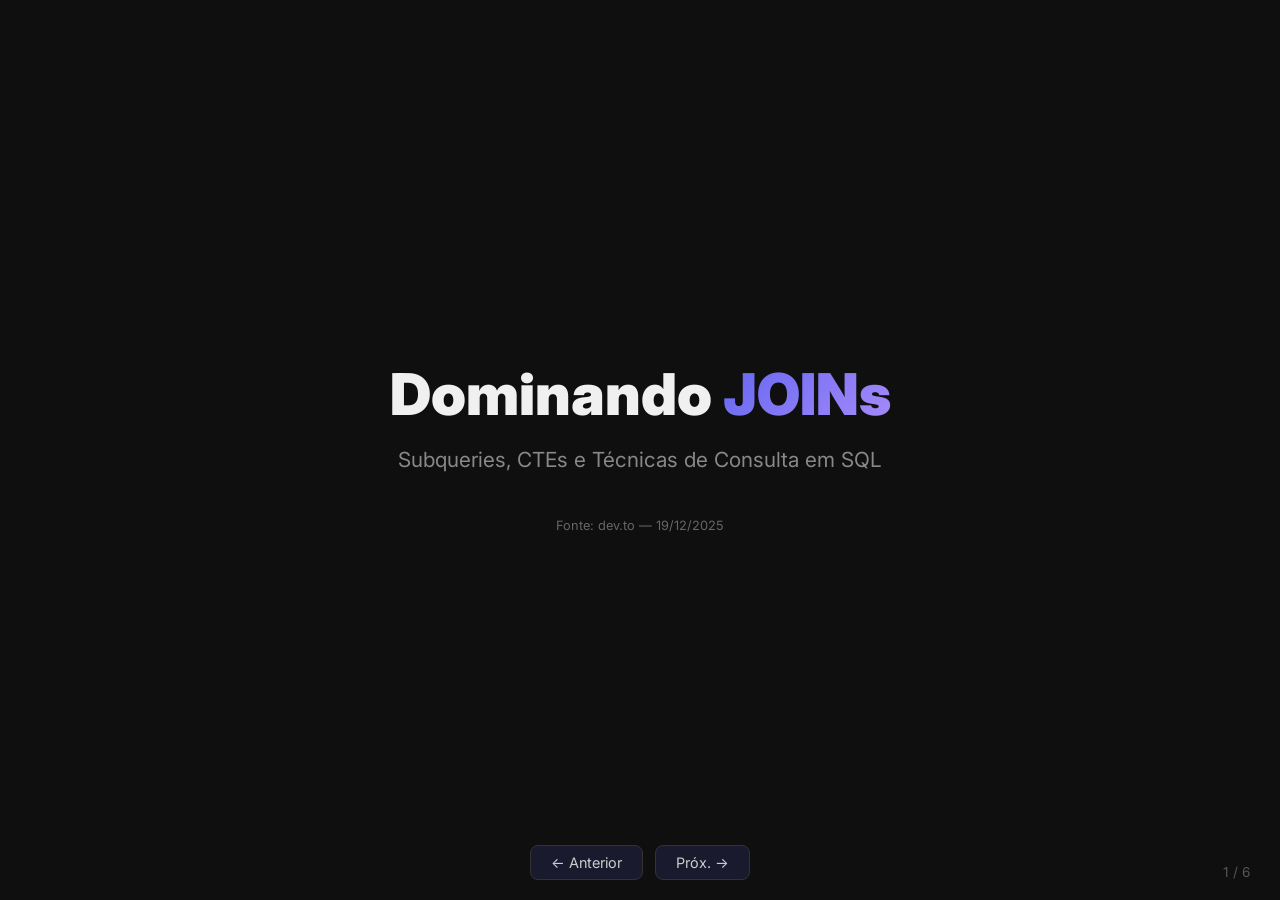
<file: index.html>
<!DOCTYPE html>
<html lang="pt-br">
<head>
    <meta charset="UTF-8">
    <meta name="viewport" content="width=device-width, initial-scale=1.0">
    <title>Slides - Dominando JOINs</title>
    <link rel="stylesheet" href="./style.css">
    <style>
        .slide { display: none !important; }
        .slide.active { display: flex !important; }
    </style>
</head>
<body>

<div class="progress-bar" id="progress"></div>

<!-- SLIDE 1 - capa -->
<div class="slide active">
    <h1>Dominando <span class="accent">JOINs</span></h1>
    <p class="subtitle">Subqueries, CTEs e Técnicas de Consulta em SQL</p>
    <p class="tag">Fonte: dev.to — 19/12/2025</p>
    <span class="slide-number">1 / 6</span>
</div>

<!-- SLIDE 2 - introdução -->
<div class="slide">
    <h3>Introdução</h3>
    <h2>Sobre o artigo</h2>
    <div class="card">
        <p>O artigo explora técnicas avançadas de SQL, focando em <strong>INNER JOINs</strong> com aliases e funções, combinação de JOINs com subqueries e exemplos complexos para análise de dados como salários por departamento.</p>
        <br>
        <p>Utiliza um schema de <code>employees</code> e <code>departments</code> para ilustrar consultas reais em bancos relacionais.</p>
    </div>
    <span class="slide-number">2 / 6</span>
</div>

<!-- SLIDE 3 - problema -->
<div class="slide">
    <h3>Problema</h3>
    <h2>Limitações das consultas básicas</h2>
    <div class="card">
        <p>Consultas SQL básicas limitam análises em múltiplas tabelas, dificultando comparações como <strong>salários acima da média departamental</strong> ou junções com filtros dinâmicos.</p>
        <br>
        <p>Subqueries aninhadas tornam o código <strong>confuso e menos performático</strong> em grandes datasets.</p>
    </div>
    <span class="slide-number">3 / 6</span>
</div>

<!-- SLIDE 4 - solução -->
<div class="slide">
    <h3>Solução</h3>
    <h2>Técnicas propostas</h2>
    <div class="cards-row">
        <div class="card">
            <p><strong>JOINs com aliases</strong></p>
            <p style="margin-top:8px;">Uso de aliases e funções como <code>UPPER</code> e <code>TO_CHAR</code> para formatar resultados diretamente na consulta.</p>
        </div>
        <div class="card">
            <p><strong>Subqueries agregadas</strong></p>
            <p style="margin-top:8px;">Média e máximo de salário por departamento em JOINs para filtragem avançada.</p>
        </div>
        <div class="card">
            <p><strong>CTEs</strong></p>
            <p style="margin-top:8px;">Common Table Expressions como alternativa mais legível a subqueries complexas.</p>
        </div>
    </div>
    <span class="slide-number">4 / 6</span>
</div>

<!-- SLIDE 5 - pontos fortes -->
<div class="slide">
    <h2>Análise Crítica</h2>
    <div class="cards-row">
        <div class="card">
            <span class="badge badge-green">Pontos Fortes</span>
            <ul style="padding-left: 20px; color: #bbb; line-height: 1.8;">
                <li>Exemplos de código prontos e comentados</li>
                <li>Progressão lógica de básico a avançado</li>
                <li>Foco em legibilidade com aliases</li>
            </ul>
        </div>
        <div class="card">
            <span class="badge badge-red">Pontos Fracos</span>
            <ul style="padding-left: 20px; color: #bbb; line-height: 1.8;">
                <li>Falta cobertura de LEFT/RIGHT JOINs</li>
                <li>Sem otimização de performance (índices, EXPLAIN)</li>
                <li>Ausência de benchmarks e CTEs recursivas</li>
                <li>Schema repetitivo (HR)</li>
            </ul>
        </div>
    </div>
    <span class="slide-number">5 / 6</span>
</div>

<!-- SLIDE 6 - fechamento -->
<div class="slide">
    <h1>Conclusão</h1>
    <div class="card" style="margin-top: 20px;">
        <p>O artigo oferece uma base sólida para consultas SQL avançadas com exemplos práticos, mas deixaria mais completo com cobertura de performance, JOINs externos e cenários mais variados de dados.</p>
    </div>
    <span class="slide-number">6 / 6</span>
</div>

<!-- Navegação -->
<div class="nav">
    <button id="btn-prev">&#8592; Anterior</button>
    <button id="btn-next">Próx. &#8594;</button>
</div>

<script>
    let current = 0;
    const slides = document.querySelectorAll('.slide');

    function updateSlide() {
        slides.forEach((s, i) => {
            s.classList.toggle('active', i === current);
        });
        const pct = slides.length > 1 ? (current / (slides.length - 1)) * 100 : 0;
        document.getElementById('progress').style.width = pct + '%';
    }

    function changeSlide(dir) {
        const next = current + dir;
        if (next < 0 || next >= slides.length) return;
        current = next;
        updateSlide();
    }

    document.getElementById('btn-prev').addEventListener('click', () => changeSlide(-1));
    document.getElementById('btn-next').addEventListener('click', () => changeSlide(1));

    document.addEventListener('keydown', (e) => {
        if (e.key === 'ArrowRight' || e.key === ' ') { e.preventDefault(); changeSlide(1); }
        if (e.key === 'ArrowLeft') { changeSlide(-1); }
    });

    updateSlide();
</script>

</body>
</html>
</file>
<file: style.css>
@import url('https://fonts.googleapis.com/css2?family=Inter:wght@400;600;700;900&display=swap');

* { margin: 0; padding: 0; box-sizing: border-box; }

body {
    font-family: 'Inter', sans-serif;
    background: #0f0f0f;
    color: #f0f0f0;
    overflow: hidden;
    height: 100vh;
    width: 100vw;
    user-select: none;
}

.slide {
    display: none;
    flex-direction: column;
    justify-content: center;
    align-items: center;
    height: 100vh;
    padding: 60px 80px;
    position: relative;
    animation: fadeIn 0.4s ease;
}

.slide.active {
    display: flex;
}

@keyframes fadeIn {
    from { opacity: 0; transform: translateY(12px); }
    to { opacity: 1; transform: translateY(0); }
}

.slide-number {
    position: absolute;
    bottom: 20px;
    right: 30px;
    font-size: 0.85rem;
    color: #555;
}

h1 {
    font-size: 3.6rem;
    font-weight: 900;
    line-height: 1.1;
    text-align: center;
    margin-bottom: 16px;
}

h1 .accent {
    background: linear-gradient(135deg, #6366f1, #a78bfa);
    -webkit-background-clip: text;
    -webkit-text-fill-color: transparent;
}

h2 {
    font-size: 2.4rem;
    font-weight: 700;
    margin-bottom: 24px;
}

h3 {
    font-size: 1.3rem;
    font-weight: 600;
    color: #a78bfa;
    margin-bottom: 12px;
    text-transform: uppercase;
    letter-spacing: 1px;
}

p, li {
    font-size: 1.2rem;
    line-height: 1.7;
    max-width: 900px;
    color: #bbb;
}

.subtitle {
    font-size: 1.3rem;
    color: #888;
    margin-bottom: 30px;
}

.card {
    background: #1a1a2e;
    border: 1px solid #2a2a4a;
    border-radius: 16px;
    padding: 30px 36px;
    margin: 10px 0;
    max-width: 800px;
    width: 100%;
}

.card p {
    font-size: 1.1rem;
    color: #ccc;
}

.cards-row {
    display: flex;
    gap: 24px;
    margin-top: 20px;
    flex-wrap: wrap;
    justify-content: center;
}

.cards-row .card {
    max-width: 370px;
}

.badge {
    display: inline-block;
    padding: 4px 14px;
    border-radius: 20px;
    font-size: 0.85rem;
    font-weight: 600;
    margin-bottom: 14px;
}

.badge-green { background: #166534; color: #4ade80; }
.badge-red { background: #7f1d1d; color: #f87171; }

.progress-bar {
    position: fixed;
    top: 0;
    left: 0;
    height: 3px;
    background: linear-gradient(90deg, #6366f1, #a78bfa);
    transition: width 0.3s ease;
    z-index: 100;
}

.nav {
    position: fixed;
    bottom: 20px;
    left: 50%;
    transform: translateX(-50%);
    display: flex;
    gap: 12px;
    z-index: 100;
}

.nav button {
    background: #1a1a2e;
    color: #ccc;
    border: 1px solid #333;
    padding: 8px 20px;
    border-radius: 8px;
    cursor: pointer;
    font-family: 'Inter', sans-serif;
    font-size: 0.9rem;
    transition: background 0.2s;
}

.nav button:hover {
    background: #2a2a4a;
}

code {
    background: #0d0d1a;
    padding: 2px 8px;
    border-radius: 4px;
    font-size: 0.95rem;
    color: #a78bfa;
}

.tag {
    font-size: 0.8rem;
    color: #666;
    margin-top: 8px;
}
</file>
